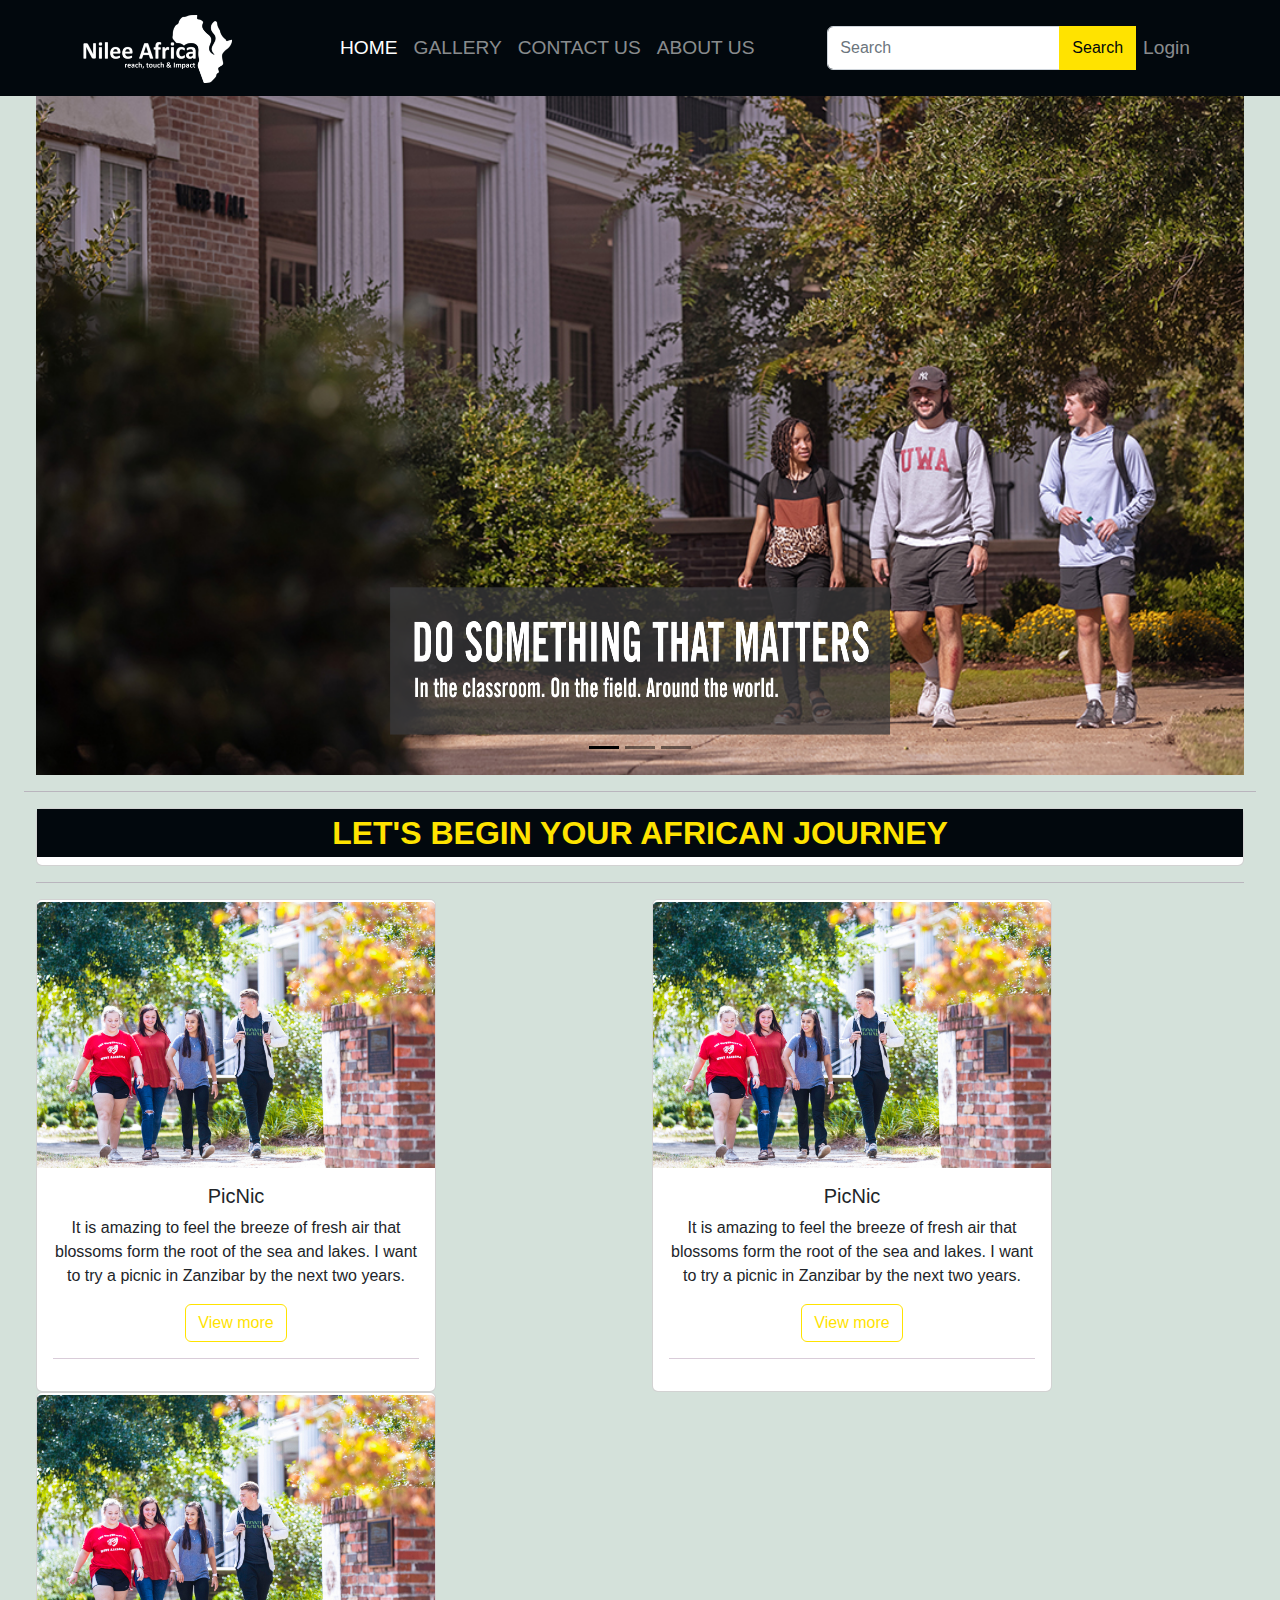
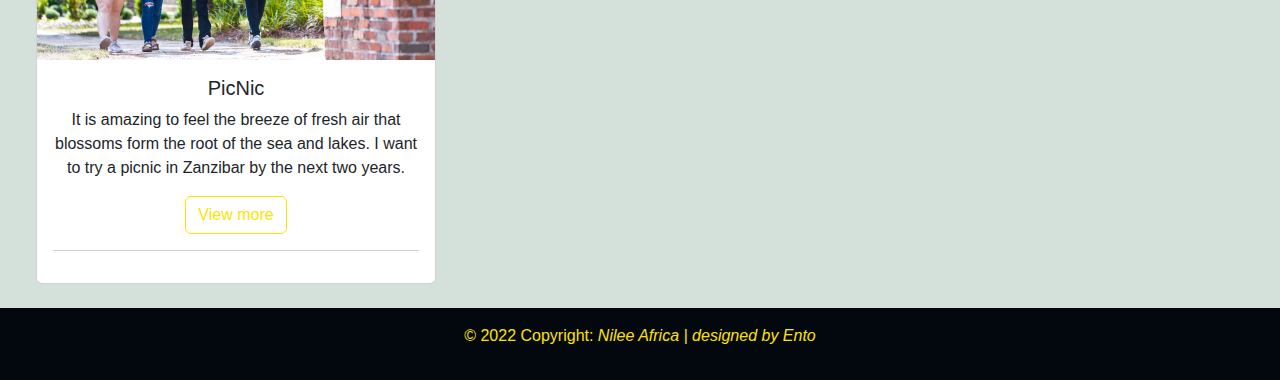
<file: index.html>
<!DOCTYPE html>
<html lang="en">
<head>
<meta charset="utf-8">
<meta name="viewport" content="width=device-width, initial-scale=1">
<title>Nilee Africa | Home </title>
<link href="./css/css/bootstrap.css" rel="stylesheet">
<link rel="stylesheet" type="text/css" href="./page.css">
<script src="./css/js/bootstrap.min.js"></script>
</head>
<body>
<div class="m-4">
    <nav class="navbar fixed-top navbar-expand-lg navbar-dark bg-dark">
        <div class="container">
            <a href="./index.html" class="navbar-brand">
                <img src="./images/Nilelogo.png" width="150" height="70"  alt="CoolBrand">
            </a>
            <button type="button" class="navbar-toggler" data-bs-toggle="collapse" data-bs-target="#navbarCollapse">
                <span class="navbar-toggler-icon"></span>
            </button>
            <div class="collapse navbar-collapse" id="navbarCollapse">
                <div class="navbar-nav">
                    <a href="./index.html" class="nav-item nav-link active">HOME</a>
                    <a href="./Gallery.html" class="nav-item nav-link">GALLERY</a>
                    <a href="./Contact.html" class="nav-item nav-link">CONTACT US</a>
                    <a href="./About.html" class="nav-item nav-link ">ABOUT US</a>
                </div>

                <div class="navbar-nav ms-auto">
                    <div class="input-group">                    
                        <input type="text" class="form-control" placeholder="Search">
                        <button type="button" class="btn btn-primary"><i class="bi-search"></i>Search</button>
                    <a href="#" class="nav-item nav-link">Login</a>
                </div>
            </div>
        </div>
    </nav>

    <!--sets courrsell of the page-->

    <div class="container-fluid">
        <div id="myCarousel" class="carousel carousel-dark slide" data-bs-ride="carousel">
            <!-- Carousel indicators -->
            <ol class="carousel-indicators">
                <li data-bs-target="#myCarousel" data-bs-slide-to="0" class="active"></li>
                <li data-bs-target="#myCarousel" data-bs-slide-to="1"></li>
                <li data-bs-target="#myCarousel" data-bs-slide-to="2"></li>
            </ol>
            
            <!-- Wrapper for carousel items -->
            <div class="carousel-inner">
                <div class="carousel-item active">
                    <img src="./images/carrousel_1.jpg" class="d-block w-100" alt="Slide 1">
                    <div class="carousel-caption d-none d-md-block">
                        <img src="./images/DoSomethingButton_0.png" width="500" height="150">
                    </div>
                </div>
                <div class="carousel-item">
                    <img src="./images/carrousel_2.jpg" class="d-block w-100" alt="Slide 2">
                    <div class="carousel-caption d-none d-md-block">
                        <img src="./images/DoSomethingButton_0.png" width="500" height="150">
                    </div>
                </div>
                <div class="carousel-item">
                    <img src="./images/carrousel_4.jpg" class="d-block w-100" alt="Slide 3">
                    <div class="carousel-caption d-none d-md-block">
                        <img src="./images/DoSomethingButton_0.png" width="500" height="150">
                    </div>
                </div>
                <div class="carousel-item">
                    <img src="./images/carrousel_5.jpeg" class="d-block w-100" alt="Slide 3">
                    <div class="carousel-caption d-none d-md-block">
                        <img src="./images/DoSomethingButton_0.png" width="500" height="150">
                    </div>
                </div>
            </div>
    </div>
</div>

<!--Start of body content-->
<hr>
<div class="container-fluid">
    <div class="row">
        <div class="col">
            <div class="card">
                <div class="card-text">
                    <h2 class="apply-line">LET'S BEGIN YOUR AFRICAN JOURNEY</h2>
                </div>
            </div>
        </div>
    </div>
    <!--Content header seperator-->
    <hr>

    <!--Start of content cards-->
    <div class="row">
        <div class="col">
            <div class="card" style="width: 400px;">
                <img src="./images/diamond2.jpg" class="card-img-top" alt="...">
                <div class="card-body text-center">
                    <h5 class="card-title">PicNic</h5>
                    <p class="card-text">It is amazing to feel the breeze of fresh air that blossoms form
                      the root of the sea and lakes. I want to try a picnic in Zanzibar by the next two years.
                      </p>
                    <a href="#" class="btn btn-outline-success">View more</a>
                    <hr style="width:100%;text-align:left;margin-left:0">
                </div>
            </div>
        </div>

        <div class="col">
            <div class="card" style="width: 400px;">
                <img src="./images/diamond2.jpg" class="card-img-top" alt="...">
                <div class="card-body text-center">
                    <h5 class="card-title">PicNic</h5>
                    <p class="card-text">It is amazing to feel the breeze of fresh air that blossoms form
                      the root of the sea and lakes. I want to try a picnic in Zanzibar by the next two years.
                      </p>
                    <a href="#" class="btn btn-outline-success">View more</a>
                    <hr style="width:100%;text-align:left;margin-left:0">
                </div>
            </div>
        </div>

        <div class="col">
            <div class="card" style="width: 400px;">
                <img src="./images/diamond2.jpg" class="card-img-top" alt="...">
                <div class="card-body text-center">
                    <h5 class="card-title">PicNic</h5>
                    <p class="card-text">It is amazing to feel the breeze of fresh air that blossoms form
                      the root of the sea and lakes. I want to try a picnic in Zanzibar by the next two years.
                      </p>
                    <a href="#" class="btn btn-outline-success">View more</a>
                    <hr style="width:100%;text-align:left;margin-left:0">
                </div>
            </div>
        </div>
    </div>
</div>
</div>

<footer class="bg-dark text-center text-white">
  
  
        <!-- Copyright -->
        <div class="text-center p-3" style="background-color: #02080D;">
          <p class="copyright"> © 2022 Copyright: <em>Nilee Africa | designed by Ento</em></p>
         
        </div>
        <!-- Copyright -->
  </footer>

</body>
</html>
</file>
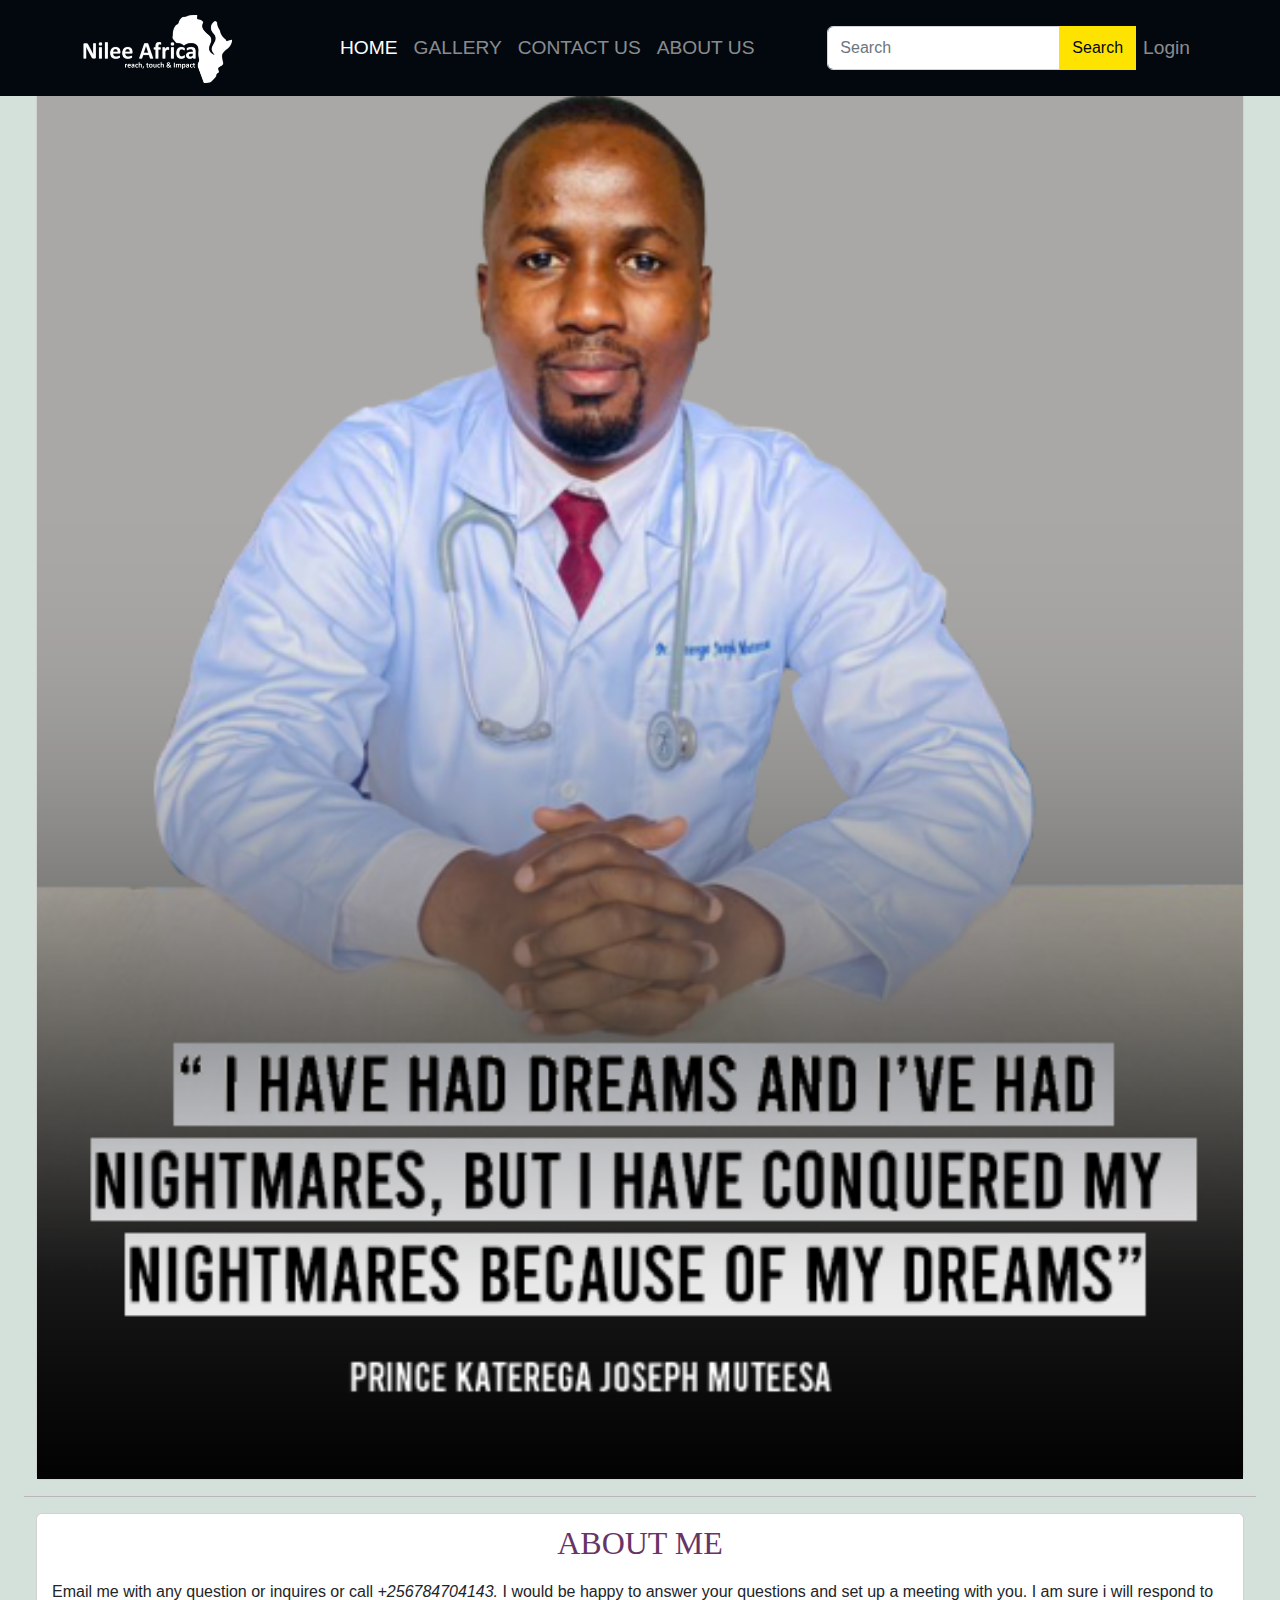
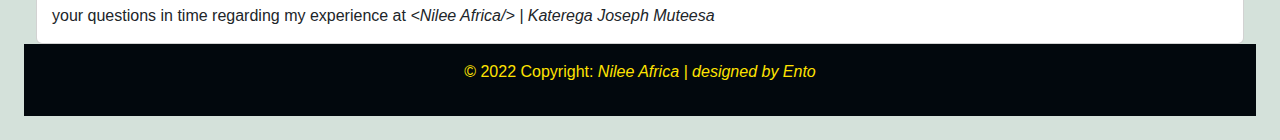
<file: About.html>
<!DOCTYPE html>
<html lang="en">
<head>
<meta charset="utf-8">
<meta name="viewport" content="width=device-width, initial-scale=1">
<title>Nilee Africa | Home </title>
<link href="./css/css/bootstrap.css" rel="stylesheet">
<link rel="stylesheet" type="text/css" href="./page.css">
<script src="https://cdn.jsdelivr.net/npm/bootstrap@5.0.2/dist/js/bootstrap.bundle.min.js"></script>
</head>
<body>
<div class="m-4">
    <nav class="navbar fixed-top navbar-expand-lg navbar-dark bg-dark">
        <div class="container">
            <a href="./index.html" class="navbar-brand">
                <img src="./images/Nilelogo.png" width="150" height="70"  alt="CoolBrand">
            </a>
            <button type="button" class="navbar-toggler" data-bs-toggle="collapse" data-bs-target="#navbarCollapse">
                <span class="navbar-toggler-icon"></span>
            </button>
            <div class="collapse navbar-collapse" id="navbarCollapse">
                <div class="navbar-nav">
                    <a href="./index.html" class="nav-item nav-link active">HOME</a>
                    <a href="./Gallery.html" class="nav-item nav-link">GALLERY</a>
                    <a href="./Contact.html" class="nav-item nav-link">CONTACT US</a>
                    <a href="./About.html" class="nav-item nav-link ">ABOUT US</a>
                </div>

                <div class="navbar-nav ms-auto">
                    <div class="input-group">                    
                        <input type="text" class="form-control" placeholder="Search">
                        <button type="button" class="btn btn-primary"><i class="bi-search"></i>Search</button>
                    <a href="#" class="nav-item nav-link">Login</a>
                </div>
            </div>
        </div>
    </nav>
   
    <div class="container-fluid">
        <div class="row">
            <div class="col">
                <div class="card">
                    <img src="./images/Capture.PNG">
                </div>
    
            </div>
        </div>
    </div> 
    <hr>

<div class="container-fluid">
    <div class="row">
        <div class="col">
            <div class="card">
                <div class="card-text">
                  <h2 class="contact-header">ABOUT ME </h2>
                  <p class="contact-intro-text">Email me with any question or inquires or call <em>+256784704143.</em>
                    I would be happy to answer your questions and set up a meeting with you.
                    I am sure i will respond to your questions in time regarding my experience
                    at <em> &ltNilee Africa&#47&#62 | Katerega Joseph Muteesa</em>
                  </p>
              
        </div>
    </div>
</div>




                
<footer class="bg-dark text-center text-white">
         <!-- Copyright -->
        <div class="text-center p-3" style="background-color: #02080D;">
          <p class="copyright"> © 2022 Copyright: <em>Nilee Africa | designed by Ento</em></p>
         
        </div>
        <!-- Copyright -->
  </footer>

</body>
</html>
</file>
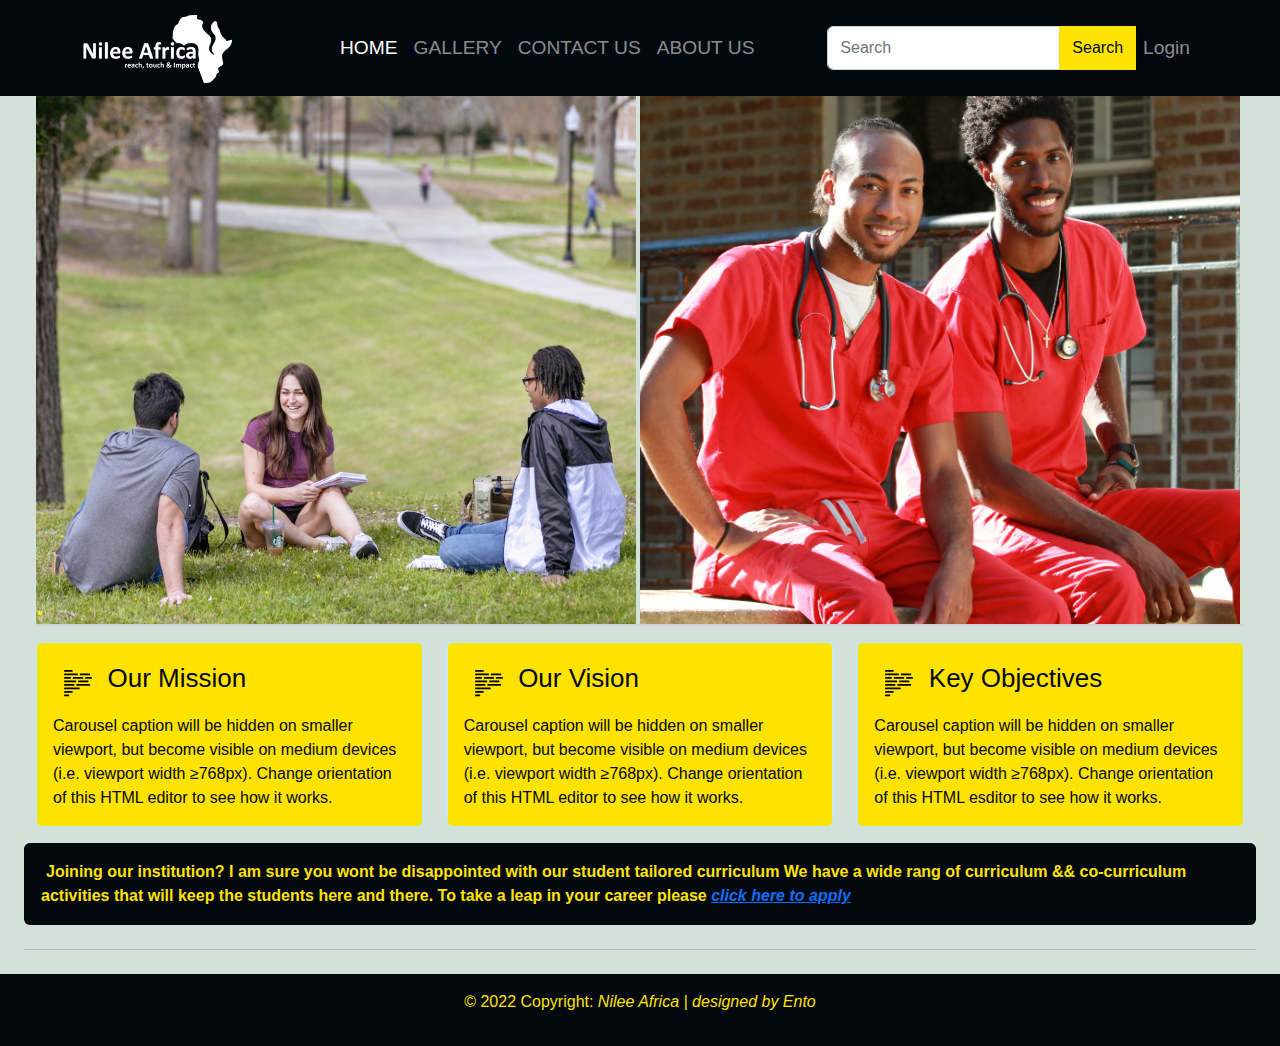
<file: Contact.html>
<!DOCTYPE html>
<html lang="en">
<head>
<meta charset="utf-8">
<meta name="viewport" content="width=device-width, initial-scale=1">
<title>Nilee Africa | Home </title>
<link href="./css/css/bootstrap.css" rel="stylesheet">
<link rel="stylesheet" type="text/css" href="./page.css">
<script src="https://cdn.jsdelivr.net/npm/bootstrap@5.0.2/dist/js/bootstrap.bundle.min.js"></script>
</head>
<body>
<div class="m-4">
    <nav class="navbar fixed-top navbar-expand-lg navbar-dark bg-dark">
        <div class="container">
            <a href="./index.html" class="navbar-brand">
                <img src="./images/Nilelogo.png" width="150" height="70"  alt="CoolBrand">
            </a>
            <button type="button" class="navbar-toggler" data-bs-toggle="collapse" data-bs-target="#navbarCollapse">
                <span class="navbar-toggler-icon"></span>
            </button>
            <div class="collapse navbar-collapse" id="navbarCollapse">
                <div class="navbar-nav">
                    <a href="./index.html" class="nav-item nav-link active">HOME</a>
                    <a href="./Gallery.html" class="nav-item nav-link">GALLERY</a>
                    <a href="./Contact.html" class="nav-item nav-link">CONTACT US</a>
                    <a href="./About.html" class="nav-item nav-link ">ABOUT US</a>
                </div>

                <div class="navbar-nav ms-auto">
                    <div class="input-group">                    
                        <input type="text" class="form-control" placeholder="Search">
                        <button type="button" class="btn btn-primary"><i class="bi-search"></i>Search</button>
                    <a href="#" class="nav-item nav-link">Login</a>
                </div>
            </div>
        </div>
    </nav>

    <div class="container-fluid">
        <div class="row">
            <div class="col">
               
                <img src="./images/sideground.jpg" width="600" height="600">
                <img src="./images/UWA Nurses_9984 square.jpg" width="600" Height="600">
                <div class="col">
                   
                </div>
            
            <div class="col">
                <div class="card">
         
                </div>
            </div>
            </div>
        </div>
    </div>
        
            <div class="container-fluid">
                <div class="row">
                    <div class="col">
                        <div class="alert alert-info mt-3">
                            <p><img src="./icons/body-text.svg" width="50" height="30" padding-margin:70px;>
                                <span class="carousel-cap">Our Mission</span>
                            </p>

                            Carousel caption will be hidden on smaller viewport, but become visible on medium devices (i.e. viewport width &ge;768px). 
                            Change orientation of this HTML editor to see how it works. 
                        </div>
                    </div>
                    <div class="col">
                        <div class="alert alert-info mt-3">
                            <p><img src="./icons/body-text.svg" width="50" height="30" padding-margin:70px;>
                                <span class="carousel-cap">Our Vision</span>
                            </p>

                            Carousel caption will be hidden on smaller viewport, but become visible on medium devices (i.e. viewport width &ge;768px). 
                            Change orientation of this HTML editor to see how it works. 
                        </div>
                    </div>
                    <div class="col">
                        
                        <div class="alert alert-info mt-3">
                            <p><img src="./icons/body-text.svg" width="50" height="30" padding-margin:70px;> 
                             <span class="carousel-cap">Key Objectives</span>
                            </p>
                            Carousel caption will be hidden on smaller viewport, but become visible on medium devices (i.e. viewport width &ge;768px). 
                            Change orientation of this HTML esditor to see how it works. 
                        </div>
                    </div>
                </div>
            </div>
            <div class="card text-white bg-dark mb-4">
            <div class="card-body">
              <span class="apply-line">Joining our institution? I am sure you wont be disappointed with our student tailored curriculum
              We have a wide rang of curriculum && co-curriculum activities that will keep the students here and there.
              To take a leap in your career please <em> <a href="#">click here to apply</a></em></span>
            </div>
            </div>
            <hr>

    </div>
</div>
    

<footer class="bg-dark text-center text-white">
  
  
        <!-- Copyright -->
        <div class="text-center p-3" style="background-color: #02080D;">
          <p class="copyright"> © 2022 Copyright: <em>Nilee Africa | designed by Ento</em></p>
         
        </div>
        <!-- Copyright -->
  </footer>

</body>
</html>
</file>
<file: page.css>
body{
    font-family: "Lato", sans-serif;
    background-color: #D4E1DA;
}

.carousel-cap{
    color: #02080D;
    font-weight: bolder, italic;
    font-size: 26px;

}
.copyright{
    color:#FFE300;
}
.apply-line{
    font-weight: bolder;
    text-align: center;
    background-color:#02080D;
    color:#FFE300;
    padding: 5px;
}

body{
    font-family: "lato", sans-serif;
}

h4 em{
    color:#ffff;
}

img{
    padding-top: 2px;
}
h4.header-note{
    color:#32c0c4;
    font-size: 17px;
    font-weight: bold;
    margin: 8px 200px 8px 500px;
}
h5.card-text{
    color:#32c0c4;
}
.fixed_button{
    position:fixed;
}
.blog-content{
    margin: 100px 10px 0px 50px;
    text-align: justify;
}
h5.blog-title{
    color: #673467;
    font-style: italic;
    font-weight: bolder;
}
.thumbnail-image{
    margin-top: 100px;
}
.a{
    font-weight: bold;
    font-style:italic;
}
h2.contact-header{
    font-family: "Lato";
    margin-top:10px;
    text-align: center;
    color:#673467;
}
.contact-intro-text{
    padding:10px;
    margin:5px;
}
p.em{
    color:#673467;
}
fieldset.col-fieldset{
    padding:10px;
    margin: 10px;
}
hr{
    color:#673467;
}
</file>
